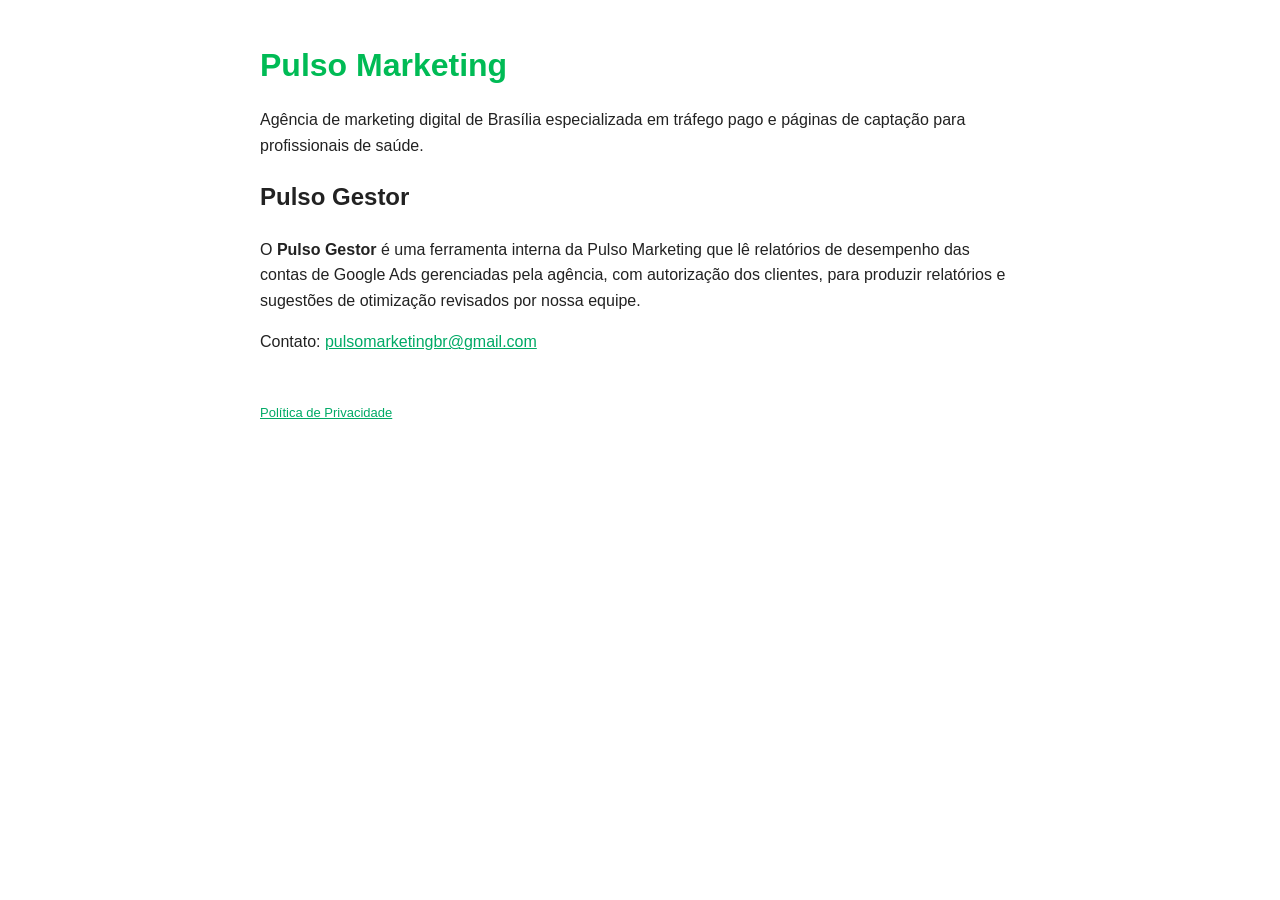
<file: index.html>
<!DOCTYPE html>
<html lang="pt-BR"><head><meta charset="utf-8"><meta name="viewport" content="width=device-width,initial-scale=1">
<title>Pulso Marketing</title><link rel="stylesheet" href="estilo.css"></head>
<body>
<h1>Pulso Marketing</h1>
<p>Agência de marketing digital de Brasília especializada em tráfego pago e páginas de captação para profissionais de saúde.</p>
<h2>Pulso Gestor</h2>
<p>O <strong>Pulso Gestor</strong> é uma ferramenta interna da Pulso Marketing que lê relatórios de desempenho das contas de Google Ads gerenciadas pela agência, com autorização dos clientes, para produzir relatórios e sugestões de otimização revisados por nossa equipe.</p>
<p>Contato: <a href="mailto:pulsomarketingbr@gmail.com">pulsomarketingbr@gmail.com</a></p>
<footer><a href="privacidade.html">Política de Privacidade</a></footer>
</body></html>
</file>
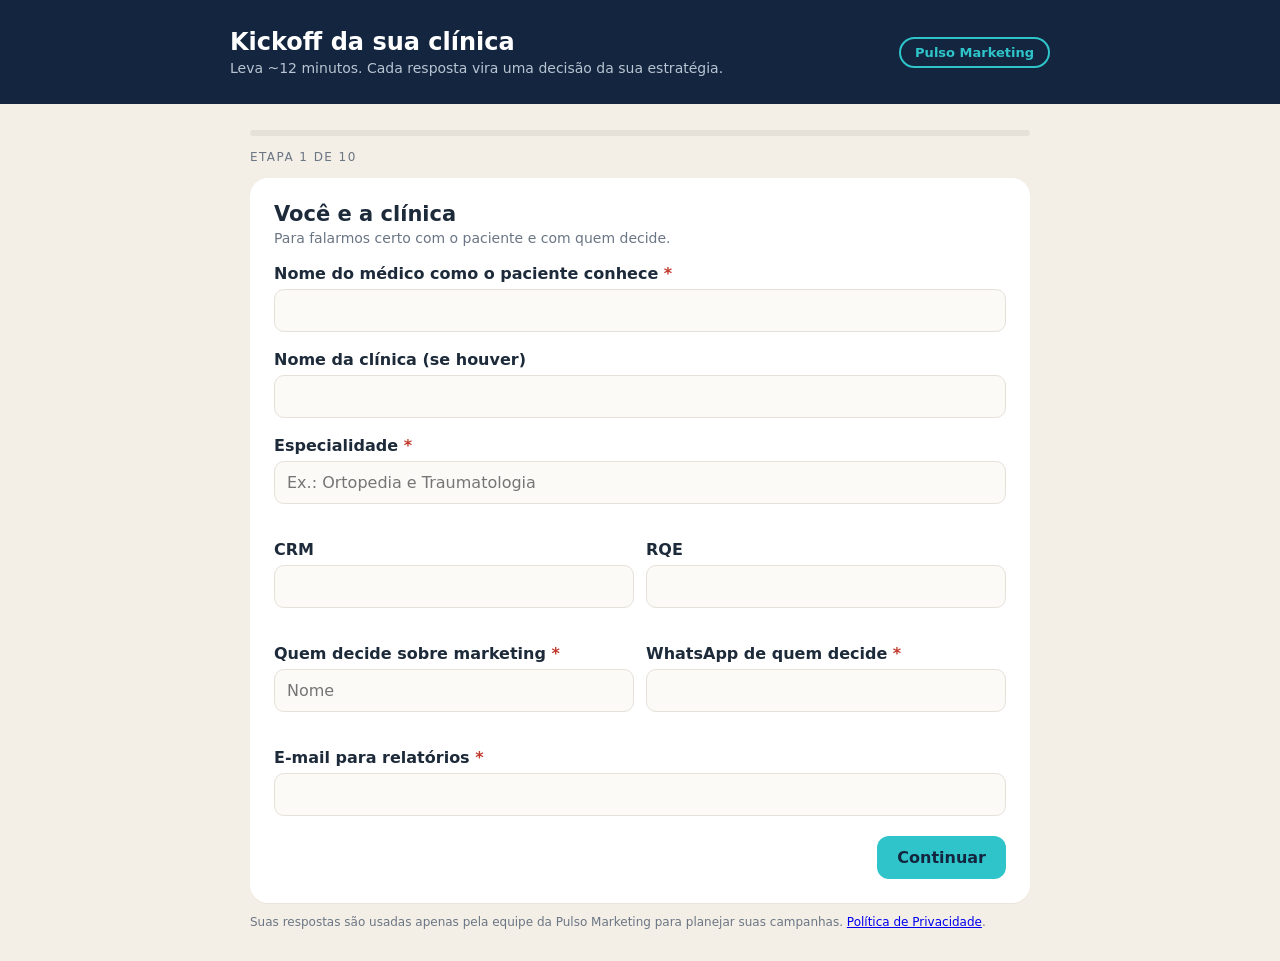
<file: kickoff/index.html>
<!DOCTYPE html>
<html lang="pt-BR">
<head>
<meta charset="utf-8">
<meta name="viewport" content="width=device-width,initial-scale=1">
<title>Kickoff Pulso — Clínicas e consultórios</title>
<meta name="robots" content="noindex">
<style>
:root{--navy:#14263f;--teal:#2ec4c9;--bg:#f3eee6;--card:#fff;--txt:#1d2a3a;--muted:#6b7684;--line:#e6e1d8;--warn:#e0a648}
*{box-sizing:border-box}
body{margin:0;font-family:Inter,system-ui,-apple-system,Segoe UI,Roboto,Arial,sans-serif;background:var(--bg);color:var(--txt)}
header{background:var(--navy);color:#fff;padding:28px 20px}
header .wrap{max-width:820px;margin:auto;display:flex;justify-content:space-between;align-items:center;gap:12px}
header h1{margin:0;font-size:24px}
header p{margin:4px 0 0;color:#b9c4d2;font-size:14px}
.pill{border:2px solid var(--teal);color:var(--teal);border-radius:999px;padding:6px 14px;font-weight:600;font-size:13px;white-space:nowrap}
main{max-width:820px;margin:auto;padding:20px}
.progress{height:6px;background:var(--line);border-radius:6px;overflow:hidden;margin:6px 0 4px}
.progress div{height:100%;background:var(--teal);width:0;transition:width .3s}
.steplabel{font-size:12px;letter-spacing:.12em;text-transform:uppercase;color:var(--muted);margin:14px 0}
.card{background:var(--card);border-radius:18px;padding:24px;box-shadow:0 1px 0 rgba(0,0,0,.04)}
.card h2{margin:0 0 4px;font-size:21px}
.card .why{margin:0 0 18px;color:var(--muted);font-size:14px}
.q{margin:18px 0}
.q label.t{display:block;font-weight:600;margin-bottom:6px}
.q .h{font-size:13px;color:var(--muted);margin:-2px 0 8px}
input[type=text],input[type=email],input[type=tel],input[type=number],textarea,select{width:100%;padding:11px 12px;border:1px solid var(--line);border-radius:10px;font:inherit;background:#fbfaf7}
textarea{min-height:80px;resize:vertical}
.chips{display:flex;flex-wrap:wrap;gap:8px}
.chip{border:1px solid var(--line);background:#fbfaf7;border-radius:999px;padding:8px 13px;cursor:pointer;font-size:14px;user-select:none}
.chip.on{background:var(--navy);color:#fff;border-color:var(--navy)}
.chip .n{display:inline-block;background:var(--teal);color:var(--navy);border-radius:999px;font-size:11px;font-weight:700;padding:0 6px;margin-left:6px}
.row{display:grid;grid-template-columns:1fr 1fr;gap:12px}
@media(max-width:620px){.row{grid-template-columns:1fr}header h1{font-size:20px}}
.nav{display:flex;justify-content:space-between;margin-top:20px;gap:10px}
button{font:inherit;border:0;border-radius:12px;padding:12px 20px;cursor:pointer;font-weight:600}
.prim{background:var(--teal);color:var(--navy)}
.sec{background:transparent;color:var(--navy);border:1px solid var(--navy)}
.req{color:#c0392b}
.err{color:#c0392b;font-size:13px;margin-top:8px;display:none}
.plan{background:var(--navy);color:#fff;border-radius:18px;padding:24px;margin-top:16px}
.plan h3{margin:0 0 12px;color:var(--teal);letter-spacing:.1em;text-transform:uppercase;font-size:13px}
.kpis{display:grid;grid-template-columns:repeat(3,1fr);gap:10px}
.kpi{background:rgba(255,255,255,.07);border-radius:12px;padding:14px}
.kpi b{display:block;font-size:24px}
.kpi span{font-size:12px;color:#b9c4d2}
@media(max-width:620px){.kpis{grid-template-columns:1fr}}
.small{font-size:12px;color:var(--muted)}
.ok{background:#e6f7f7;border-radius:12px;padding:14px;margin-top:14px}
</style>
</head>
<body>
<header><div class="wrap">
  <div><h1>Kickoff da sua clínica</h1><p>Leva ~12 minutos. Cada resposta vira uma decisão da sua estratégia.</p></div>
  <div class="pill">Pulso Marketing</div>
</div></header>
<main>
  <div class="progress"><div id="bar"></div></div>
  <div class="steplabel" id="steplabel"></div>
  <form id="f" class="card" onsubmit="return false"></form>
  <div id="fim"></div>
  <p class="small">Suas respostas são usadas apenas pela equipe da Pulso Marketing para planejar suas campanhas.
    <a href="../privacidade.html">Política de Privacidade</a>.</p>
</main>
<script>
/* Endereço que recebe as respostas (Google Apps Script ligado a uma planilha).
   Enquanto vazio, o formulário mostra o resumo para copiar e enviar pelo WhatsApp. */
const ENDPOINT = "https://script.google.com/macros/s/AKfycbyP3Do-tuFF-ahcPHLVhFmzmS1Zd2O6HI3-wZYXFAX7IdQLrWNE61Htevj-zy9I4kEoIg/exec";
const WHATSAPP_PULSO = ""; // ex.: "5561999999999"

const ALCANCE = ["Só os bairros próximos à clínica","A cidade toda","Cidade + região metropolitana","O estado inteiro","Outras cidades/estados (paciente viaja ou telemedicina)"];
const AREAS = ["Joelho","Coluna","Ombro","Quadril","Pé e tornozelo","Mão e punho","Dor crônica","Infiltração/bloqueio","Cirurgia","Medicina esportiva","Artrose","Fraturas/trauma","Ortopedia regenerativa (PRP etc.)","Ondas de choque","2ª opinião cirúrgica"];
const CONV = ["Atendo só particular","Unimed","Bradesco Saúde","SulAmérica","Amil","Hapvida/NotreDame","Porto Saúde","Omint","Cassi","GEAP","Saúde Caixa","Postal Saúde","Planos de servidores/autogestão","Planos estaduais/municipais","Outros (descrevo abaixo)"];

const STEPS = [
 {t:"Você e a clínica", why:"Para falarmos certo com o paciente e com quem decide.", qs:[
  {id:"medico",t:"Nome do médico como o paciente conhece",type:"text",req:1},
  {id:"clinica",t:"Nome da clínica (se houver)",type:"text"},
  {id:"especialidade",t:"Especialidade",type:"text",req:1,ph:"Ex.: Ortopedia e Traumatologia"},
  {row:[{id:"crm",t:"CRM",type:"text"},{id:"rqe",t:"RQE",type:"text"}]},
  {row:[{id:"decisor",t:"Quem decide sobre marketing",type:"text",req:1,ph:"Nome"},{id:"decisor_whats",t:"WhatsApp de quem decide",type:"tel",req:1}]},
  {id:"email",t:"E-mail para relatórios",type:"email",req:1},
 ]},
 {t:"Onde você atende e até onde quer chegar", why:"Define a área dos anúncios: começamos onde o paciente já vem e expandimos para onde faz sentido crescer.", qs:[
  {row:[{id:"cidade",t:"Cidade principal",type:"text",req:1,ph:"Ex.: Brasília"},{id:"estado",t:"Estado (UF)",type:"text",req:1,ph:"Ex.: DF"}]},
  {id:"unidades",t:"Unidades de atendimento",type:"textarea",req:1,h:"Uma por linha: nome · endereço/bairro · cidade · dias e horários",ph:"Clínica X · Asa Sul, SGAS 915 · Brasília · seg e qua 8h-18h"},
  {id:"alcance",t:"Até onde você quer atrair pacientes?",type:"chips",opts:ALCANCE,multi:1,req:1,h:"Pode marcar mais de um: o que atende hoje e para onde quer crescer"},
  {id:"regioes_prioritarias",t:"Bairros, cidades ou regiões prioritárias",type:"textarea",h:"De onde vem seu melhor paciente hoje? E onde quer crescer?",ph:"Ex.: Águas Claras, Taguatinga; quero crescer em Goiânia e Entorno"},
  {id:"teleconsulta",t:"Atende por teleconsulta?",type:"chips",opts:["Sim","Só retorno","Não"]},
  {id:"deslocamento",t:"Até quanto tempo o paciente costuma se deslocar até você?",type:"chips",opts:["Até 15 min","Até 30 min","Até 1 h","Viaja de outras cidades"],req:1},
 ]},
 {t:"O que você quer atrair", why:"É aqui que separamos campanhas e páginas por área — cada área tem custo e retorno diferentes.", qs:[
  {id:"areas",t:"Escolha até 3 áreas/procedimentos prioritários, na ordem de importância",type:"rank",opts:AREAS,max:3,req:1,h:"Clique na ordem: 1º, 2º, 3º"},
  {id:"alto_valor",t:"Quais procedimentos dão mais retorno para a clínica? (e valor aproximado)",type:"textarea",ph:"Ex.: artroscopia de joelho ~R$ 15 mil; infiltração ~R$ 900"},
  {id:"nao_atende",t:"O que você NÃO quer atrair ou não atende?",type:"textarea",h:"Vira filtro e palavra negativa nas campanhas",ph:"Ex.: crianças, perícia, SUS, fisioterapia, coluna cirúrgica"},
 ]},
 {t:"Particular e convênio", why:"Muda a mensagem dos anúncios e quanto vale cada paciente.", qs:[
  {id:"valor_consulta",t:"Valor da consulta particular (R$)",type:"number",req:1},
  {id:"convenios",t:"Convênios que você atende",type:"chips",opts:CONV,multi:1,req:1},
  {id:"convenios_outros",t:"Outros convênios / observações",type:"text"},
  {id:"mix",t:"O que você prefere atrair?",type:"chips",opts:["Mais particular","Mais convênio","Equilíbrio","Tanto faz"],req:1},
 ]},
 {t:"Seu paciente", why:"Com isso escrevemos anúncios que falam a língua de quem agenda — e escolhemos o público no Meta.", qs:[
  {id:"idade",t:"Faixa etária predominante",type:"chips",opts:["18-30","30-45","45-60","60+"],multi:1},
  {id:"perfil",t:"Perfil mais comum",type:"chips",opts:["Esportistas","Trabalhador com dor/lesão","Idosos/artrose","Servidores públicos","Pós-cirúrgico/2ª opinião","Alta renda","Crianças/adolescentes"],multi:1},
  {id:"duvidas",t:"Quais as 3 perguntas que o paciente mais faz antes de agendar?",type:"textarea",ph:"Ex.: atende meu convênio? quanto custa? precisa de cirurgia?"},
  {id:"diferenciais",t:"Por que os pacientes escolhem você e não outro profissional da sua área?",type:"textarea",req:1,h:"Formação, tempo de consulta, tecnologia, localização, resultados…"},
  {id:"concorrentes",t:"Quem são seus concorrentes diretos na região?",type:"text"},
 ]},
 {t:"Agenda e metas", why:"Sem meta não existe 'bom resultado'. Daqui sai o custo máximo por paciente.", qs:[
  {row:[{id:"vagas_semana",t:"Vagas para pacientes NOVOS por semana",type:"number",req:1},{id:"espera_dias",t:"Em quantos dias sai a próxima vaga hoje?",type:"number"}]},
  {id:"meta_pacientes",t:"Quantos pacientes novos por mês você quer pelos anúncios?",type:"number",req:1},
  {id:"vale_pagar",t:"Quanto você aceitaria investir em anúncio para conquistar 1 paciente novo? (R$)",type:"number",req:1,h:"Pense no que esse paciente deixa na clínica ao longo do tratamento"},
  {id:"ticket_tratamento",t:"Quanto um paciente novo deixa, em média, ao longo do tratamento? (R$)",type:"number",h:"Consultas, retornos, procedimentos. Uma estimativa já ajuda."},
  {id:"sazonalidade",t:"Meses ou dias mais fracos/fortes",type:"text"},
 ]},
 {t:"Atendimento no WhatsApp", why:"O anúncio traz o contato; o atendimento transforma em consulta. É o ponto que mais muda o resultado.", qs:[
  {id:"atendente",t:"Quem responde o WhatsApp?",type:"chips",opts:["Secretária","O próprio médico","Central da clínica","Empresa terceirizada"],req:1},
  {id:"horario_resposta",t:"Em quais horários alguém responde?",type:"text",req:1,ph:"Ex.: seg a sex 8h-18h, sáb 8h-12h"},
  {id:"tempo_resposta",t:"Em quanto tempo o paciente costuma ter resposta?",type:"chips",opts:["Até 5 min","Até 30 min","Até 2 h","No mesmo dia","Às vezes no dia seguinte"],req:1},
  {id:"agenda_sistema",t:"Onde a agenda é controlada?",type:"chips",opts:["Feegow","iClinic","Doctoralia","Ninsaúde","Clinicorp","Planilha","Papel/caderno","Outro"]},
  {id:"taxa_agendamento",t:"De cada 10 pessoas que chamam, quantas agendam (estimativa)?",type:"number",req:1,lim:10},
  {id:"faltas",t:"De cada 10 agendados, quantos faltam?",type:"number",lim:10},
  {id:"crm_ok",t:"A secretária pode marcar em uma planilha/CRM quem agendou e quem compareceu?",type:"chips",opts:["Sim","Sim, com treinamento","Não consigo"],req:1,h:"É o que nos permite otimizar por PACIENTE, não só por contato"},
 ]},
 {t:"Investimento e acessos", why:"Para começar sem atraso no lançamento.", qs:[
  {id:"verba",t:"Verba mensal para anúncios (R$, fora a gestão)",type:"number",req:1},
  {id:"pagamento",t:"Como prefere pagar as plataformas?",type:"chips",opts:["Cartão","PIX","Boleto"],req:1},
  {id:"acessos",t:"O que você JÁ tem?",type:"chips",multi:1,opts:["Conta Google Ads","Gerenciador de Anúncios (Meta)","Perfil no Google (Meu Negócio)","Site próprio","Instagram profissional","WhatsApp Business","Domínio (site .com.br)"]},
  {row:[{id:"google_ads_id",t:"ID da conta Google Ads (se souber)",type:"text",ph:"000-000-0000"},{id:"meta_ads_id",t:"ID da conta de anúncios Meta (se souber)",type:"text",ph:"act_..."}]},
  {id:"site",t:"Site ou página atual",type:"text",ph:"www.seusite.com.br"},
  {id:"instagram",t:"Instagram",type:"text",ph:"@seuperfil"},
  {id:"aprovador",t:"Quem aprova anúncios e páginas antes de publicar?",type:"text",req:1},
 ]},
 {t:"Marca e limites", why:"Saúde tem regras (CFM, Google, Meta). Combinamos o tom e o que nunca dizer.", qs:[
  {id:"tom",t:"Como você quer ser percebido?",type:"chips",multi:1,opts:["Acolhedor","Técnico/especialista","Moderno/tecnológico","Experiente/referência","Próximo e acessível","Premium"]},
  {id:"nunca",t:"O que você NÃO quer que apareça nos anúncios?",type:"textarea",ph:"Ex.: preço, 'sem cirurgia', fotos de procedimentos"},
  {id:"materiais",t:"Materiais disponíveis",type:"chips",multi:1,opts:["Fotos profissionais","Vídeos","Logo","Grava vídeos para redes","Nenhum ainda"]},
 ]},
 {t:"Histórico", why:"Evita repetir o que já não funcionou.", qs:[
  {id:"ja_anunciou",t:"Já anunciou no Google ou Instagram?",type:"chips",opts:["Nunca","Sim, sozinho","Sim, com agência","Sim, comigo hoje"],req:1},
  {id:"historico",t:"Quanto investia, o que funcionou e o que não funcionou?",type:"textarea"},
  {id:"problemas",t:"Já teve conta suspensa ou anúncio reprovado?",type:"chips",opts:["Não","Sim","Não sei"]},
  {id:"obs",t:"Algo mais que devemos saber?",type:"textarea"},
 ]},
];

const data = JSON.parse(localStorage.getItem("kickoff_pulso")||"{}");
let step = 0;
const f = document.getElementById("f");
const save = () => localStorage.setItem("kickoff_pulso", JSON.stringify(data));
const esc = s => String(s??"").replace(/[&<>"]/g,c=>({"&":"&amp;","<":"&lt;",">":"&gt;",'"':"&quot;"}[c]));

function field(q){
  const lab = `<label class="t" for="${q.id}">${q.t}${q.req?' <span class="req">*</span>':''}</label>${q.h?`<div class="h">${q.h}</div>`:''}`;
  const v = data[q.id];
  if(q.type==="textarea") return `<div class="q">${lab}<textarea id="${q.id}" placeholder="${esc(q.ph||'')}">${esc(v)}</textarea></div>`;
  if(q.type==="chips"||q.type==="rank"){
    const sel = Array.isArray(v)?v:(v?[v]:[]);
    return `<div class="q">${lab}<div class="chips" data-id="${q.id}">`+q.opts.map(o=>{
      const i = sel.indexOf(o);
      return `<span class="chip${i>=0?' on':''}" data-v="${esc(o)}">${esc(o)}${q.type==="rank"&&i>=0?`<span class="n">${i+1}º</span>`:''}</span>`}).join("")+`</div></div>`;
  }
  return `<div class="q">${lab}<input id="${q.id}" type="${q.type}" value="${esc(v)}" placeholder="${esc(q.ph||'')}" ${q.type==="number"?`min="0" ${q.lim?`max="${q.lim}"`:''} inputmode="decimal"`:''}></div>`;
}
const flat = qs => qs.flatMap(q=>q.row?q.row:[q]);

function render(){
  const s = STEPS[step];
  document.getElementById("bar").style.width = (step/STEPS.length*100)+"%";
  document.getElementById("steplabel").textContent = `Etapa ${step+1} de ${STEPS.length}`;
  f.innerHTML = `<h2>${s.t}</h2><p class="why">${s.why}</p>` +
    s.qs.map(q=>q.row?`<div class="row">${q.row.map(field).join("")}</div>`:field(q)).join("") +
    `<div class="err" id="err">Preencha os campos marcados com *.</div>
     <div class="nav">${step?'<button class="sec" id="voltar">Voltar</button>':'<span></span>'}
     <button class="prim" id="ir">${step===STEPS.length-1?'Ver meu plano e enviar':'Continuar'}</button></div>`;
  f.querySelectorAll(".chips").forEach(box=>{
    const q = flat(s.qs).find(x=>x.id===box.dataset.id);
    box.onclick = e=>{
      const c = e.target.closest(".chip"); if(!c) return;
      const o = c.dataset.v;
      if(q.multi||q.type==="rank"){
        let a = Array.isArray(data[q.id])?data[q.id]:[];
        a = a.includes(o)?a.filter(x=>x!==o):(q.max&&a.length>=q.max?a:[...a,o]);
        data[q.id]=a;
      } else data[q.id] = data[q.id]===o?"":o;
      save(); render();
    };
  });
  f.querySelectorAll("input,textarea").forEach(el=>el.oninput=()=>{data[el.id]=el.value;save()});
  const v = document.getElementById("voltar"); if(v) v.onclick=()=>{step--;render();scrollTo(0,0)};
  document.getElementById("ir").onclick=()=>{
    const falta = flat(s.qs).filter(q=>q.req&&!(Array.isArray(data[q.id])?data[q.id].length:String(data[q.id]||"").trim()));
    const foraLimite = flat(s.qs).filter(q=>q.lim && String(data[q.id]||"").trim() && (num(data[q.id])<0 || num(data[q.id])>q.lim));
    if(falta.length||foraLimite.length){const e=document.getElementById("err");e.textContent=falta.length?"Preencha os campos marcados com *.":"Use um número de 0 a 10 em: "+foraLimite.map(q=>q.t).join("; ");e.style.display="block";return}
    if(step<STEPS.length-1){step++;render();scrollTo(0,0)} else finalizar();
  };
}

const num = x => parseFloat(String(x||"").replace(",", ".")) || 0;
const brl = x => x.toLocaleString("pt-BR",{style:"currency",currency:"BRL",maximumFractionDigits:0});

function plano(){
  const taxa = Math.min(Math.max(num(data.taxa_agendamento),0.5),10)/10;
  const comparece = 1 - Math.min(num(data.faltas),9)/10;
  const meta = num(data.meta_pacientes);
  const capacidade = num(data.vagas_semana)*4.3;
  const pacientes = capacidade? Math.min(meta,capacidade): meta;
  const contatos = Math.ceil(pacientes/(taxa*comparece));
  const cpcMax = num(data.vale_pagar)*taxa*comparece;
  const verbaNec = contatos*cpcMax;
  return {taxa,comparece,meta,capacidade,pacientes,contatos,cpcMax,verbaNec,verba:num(data.verba)};
}

async function finalizar(){
  document.getElementById("bar").style.width="100%";
  const p = plano();
  const alertaCap = p.capacidade && p.meta>p.capacidade ? `<p>⚠️ Sua meta (${p.meta}) é maior que a agenda comporta (~${Math.round(p.capacidade)} vagas/mês). Planejamos pelo que cabe na agenda.</p>`:"";
  const alertaVerba = p.verba && p.verbaNec>p.verba*1.15 ? `<p>⚠️ Para essa meta, a verba estimada (${brl(p.verbaNec)}) é maior que a informada (${brl(p.verba)}). Vamos priorizar as áreas mais baratas primeiro.</p>`:"";
  f.innerHTML = `<h2>Obrigado, ${esc(data.medico||"")}! 🎉</h2><p class="why">Este é o ponto de partida da sua estratégia — vamos refinar juntos no kickoff.</p>`;
  document.getElementById("fim").innerHTML = `<div class="plan"><h3>Seu plano inicial</h3>
   <div class="kpis">
     <div class="kpi"><b>${Math.round(p.pacientes)}</b><span>pacientes novos/mês (meta)</span></div>
     <div class="kpi"><b>${p.contatos}</b><span>contatos/mês necessários (agenda ${Math.round(p.taxa*10)}/10, comparecem ${Math.round(p.comparece*10)}/10)</span></div>
     <div class="kpi"><b>${brl(p.cpcMax)}</b><span>custo máximo por contato para valer a pena</span></div>
   </div>${alertaCap}${alertaVerba}
   <p class="small" style="color:#b9c4d2">Áreas prioritárias: ${esc((data.areas||[]).join(" → "))}</p></div>
   <div class="card" style="margin-top:16px" id="envio">Enviando…</div>`;
  const payload = {...data, _plano:p, _enviado_em:new Date().toISOString()};
  const env = document.getElementById("envio");
  if(ENDPOINT){
    try{
      await fetch(ENDPOINT,{method:"POST",mode:"no-cors",headers:{"Content-Type":"text/plain"},body:JSON.stringify(payload)});
      env.innerHTML = `<div class="ok">✅ Respostas enviadas para a equipe Pulso. Em breve falamos com você.</div>`;
      localStorage.removeItem("kickoff_pulso"); return;
    }catch(e){}
  }
  const resumo = STEPS.flatMap(s=>[`*${s.t}*`, ...flat(s.qs).map(q=>`${q.t}: ${Array.isArray(data[q.id])?data[q.id].join(", "):(data[q.id]||"-")}`),""]).join("\n")
    + `\n*Plano inicial*: ${Math.round(p.pacientes)} pacientes/mês · ${p.contatos} contatos/mês · até ${brl(p.cpcMax)} por contato`;
  env.innerHTML = `<p>Envie suas respostas para a equipe Pulso:</p>
    <div class="nav" style="justify-content:flex-start">
    ${WHATSAPP_PULSO?`<a class="prim" style="text-decoration:none;padding:12px 20px;border-radius:12px;background:var(--teal);color:var(--navy);font-weight:600" href="https://wa.me/${WHATSAPP_PULSO}?text=${encodeURIComponent(resumo)}" target="_blank" rel="noopener">Enviar pelo WhatsApp</a>`:''}
    <button class="sec" id="copiar">Copiar respostas</button></div>`;
  document.getElementById("copiar").onclick=async()=>{await navigator.clipboard.writeText(resumo);document.getElementById("copiar").textContent="Copiado ✓"};
}
render();
</script>
</body>
</html>
</file>
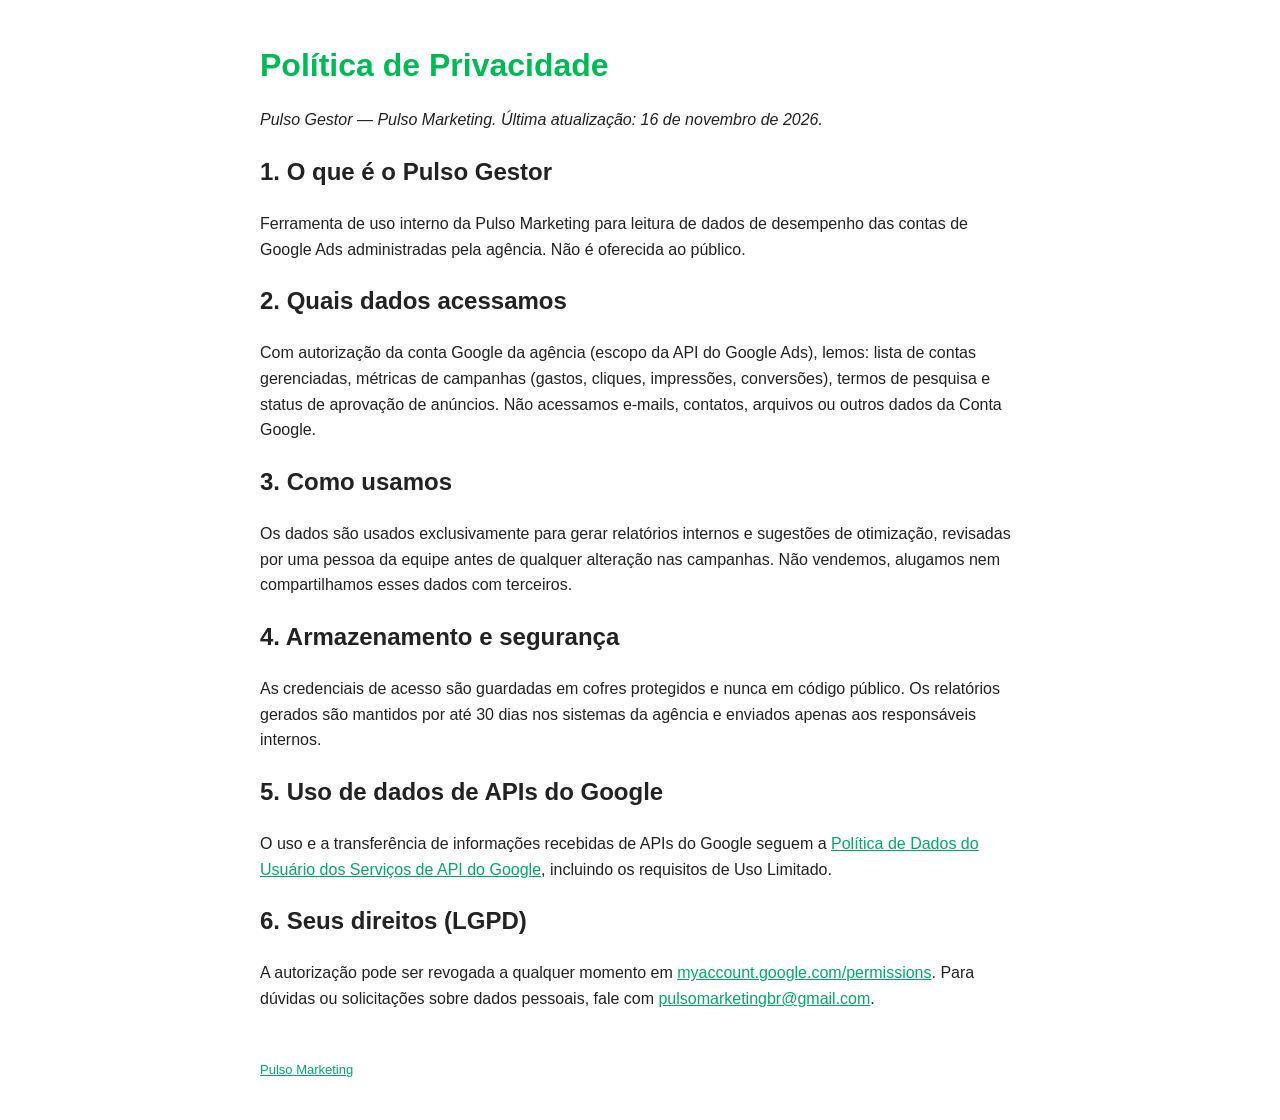
<file: privacidade.html>
<!DOCTYPE html>
<html lang="pt-BR"><head><meta charset="utf-8"><meta name="viewport" content="width=device-width,initial-scale=1">
<title>Política de Privacidade — Pulso Gestor</title><link rel="stylesheet" href="estilo.css"></head>
<body>
<h1>Política de Privacidade</h1>
<p><em>Pulso Gestor — Pulso Marketing. Última atualização: 16 de novembro de 2026.</em></p>

<h2>1. O que é o Pulso Gestor</h2>
<p>Ferramenta de uso interno da Pulso Marketing para leitura de dados de desempenho das contas de Google Ads administradas pela agência. Não é oferecida ao público.</p>

<h2>2. Quais dados acessamos</h2>
<p>Com autorização da conta Google da agência (escopo da API do Google Ads), lemos: lista de contas gerenciadas, métricas de campanhas (gastos, cliques, impressões, conversões), termos de pesquisa e status de aprovação de anúncios. Não acessamos e-mails, contatos, arquivos ou outros dados da Conta Google.</p>

<h2>3. Como usamos</h2>
<p>Os dados são usados exclusivamente para gerar relatórios internos e sugestões de otimização, revisadas por uma pessoa da equipe antes de qualquer alteração nas campanhas. Não vendemos, alugamos nem compartilhamos esses dados com terceiros.</p>

<h2>4. Armazenamento e segurança</h2>
<p>As credenciais de acesso são guardadas em cofres protegidos e nunca em código público. Os relatórios gerados são mantidos por até 30 dias nos sistemas da agência e enviados apenas aos responsáveis internos.</p>

<h2>5. Uso de dados de APIs do Google</h2>
<p>O uso e a transferência de informações recebidas de APIs do Google seguem a <a href="https://developers.google.com/terms/api-services-user-data-policy">Política de Dados do Usuário dos Serviços de API do Google</a>, incluindo os requisitos de Uso Limitado.</p>

<h2>6. Seus direitos (LGPD)</h2>
<p>A autorização pode ser revogada a qualquer momento em <a href="https://myaccount.google.com/permissions">myaccount.google.com/permissions</a>. Para dúvidas ou solicitações sobre dados pessoais, fale com <a href="mailto:pulsomarketingbr@gmail.com">pulsomarketingbr@gmail.com</a>.</p>

<footer><a href="index.html">Pulso Marketing</a></footer>
</body></html>
</file>
<file: estilo.css>
body{font-family:Arial,Helvetica,sans-serif;max-width:760px;margin:40px auto;padding:0 20px;color:#222;line-height:1.6}
h1{color:#0b5;margin-bottom:4px}a{color:#0a6}footer{margin-top:48px;font-size:13px;color:#777}
</file>
